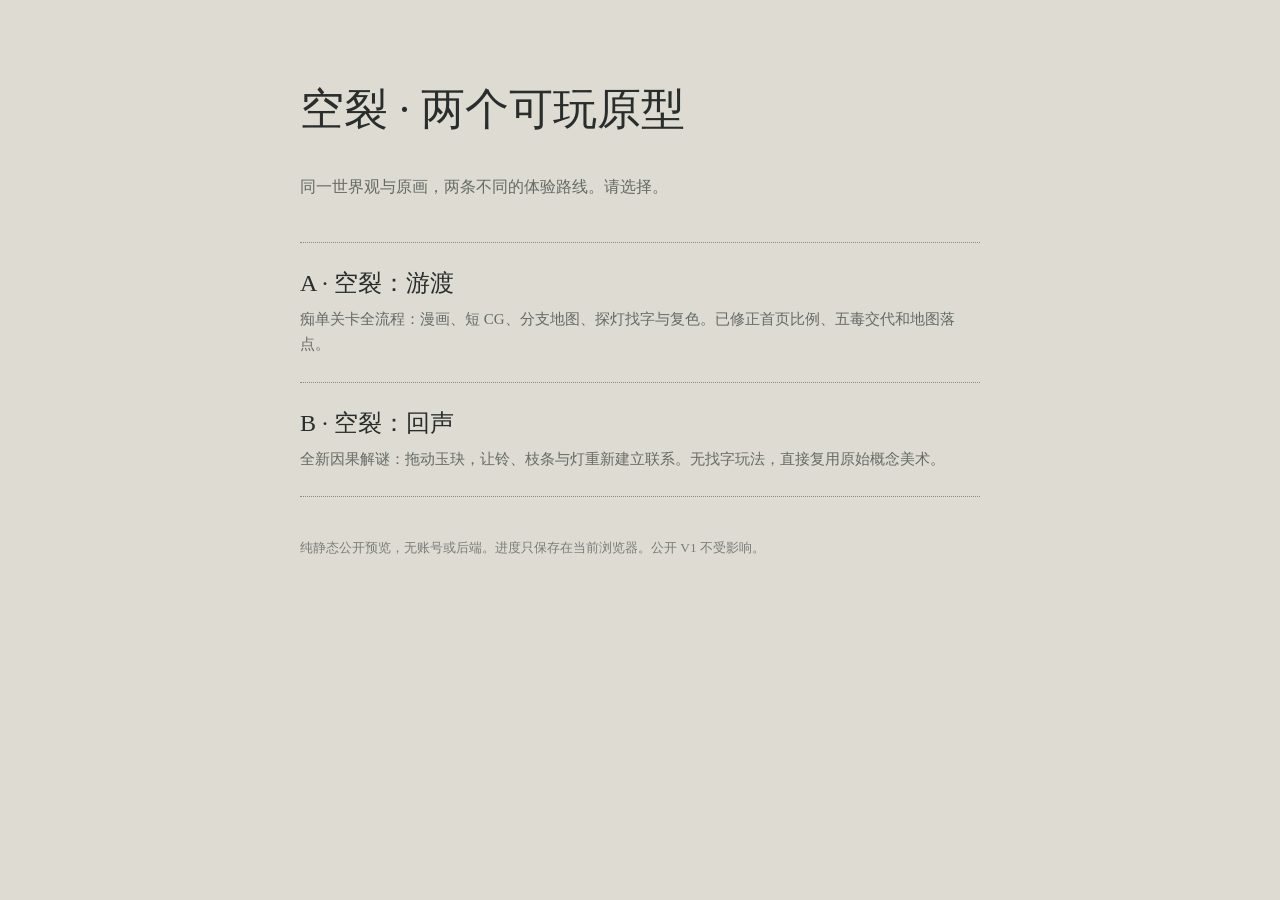
<file: site/index.html>
<!doctype html>
<html lang="zh-CN">
<head>
  <meta charset="UTF-8" />
  <meta name="viewport" content="width=device-width, initial-scale=1.0" />
  <meta name="theme-color" content="#dedbd3" />
  <title>空裂 · 原型选择</title>
  <style>
    html,body{margin:0;min-height:100%;background:#dedbd3;color:#292d2b;font-family:'Songti SC','STSong','Noto Serif CJK SC','SimSun',serif}body{display:grid;place-items:center}main{width:min(88vw,680px);padding:48px 0}h1{font-size:clamp(28px,6vw,44px);font-weight:500;line-height:1.5}p{font-size:16px;line-height:1.8;color:#646b64}section{margin-top:40px}a{display:block;padding:24px 0;border-top:1px dotted #858c84;color:inherit;text-decoration:none}a:last-child{border-bottom:1px dotted #858c84}strong{display:block;font-size:24px;font-weight:500}span{display:block;margin-top:8px;font-size:15px;line-height:1.7;color:#646b64}small{display:block;margin-top:40px;color:#777e76;line-height:1.7}
  </style>
</head>
<body>
  <main>
    <h1>空裂 · 两个可玩原型</h1>
    <p>同一世界观与原画，两条不同的体验路线。请选择。</p>
    <section>
      <a href="./a/">
        <strong>A · 空裂：游渡</strong>
        <span>痴单关卡全流程：漫画、短 CG、分支地图、探灯找字与复色。已修正首页比例、五毒交代和地图落点。</span>
      </a>
      <a href="./b/">
        <strong>B · 空裂：回声</strong>
        <span>全新因果解谜：拖动玉玦，让铃、枝条与灯重新建立联系。无找字玩法，直接复用原始概念美术。</span>
      </a>
    </section>
    <small>纯静态公开预览，无账号或后端。进度只保存在当前浏览器。公开 V1 不受影响。</small>
  </main>
</body>
</html>
</file>
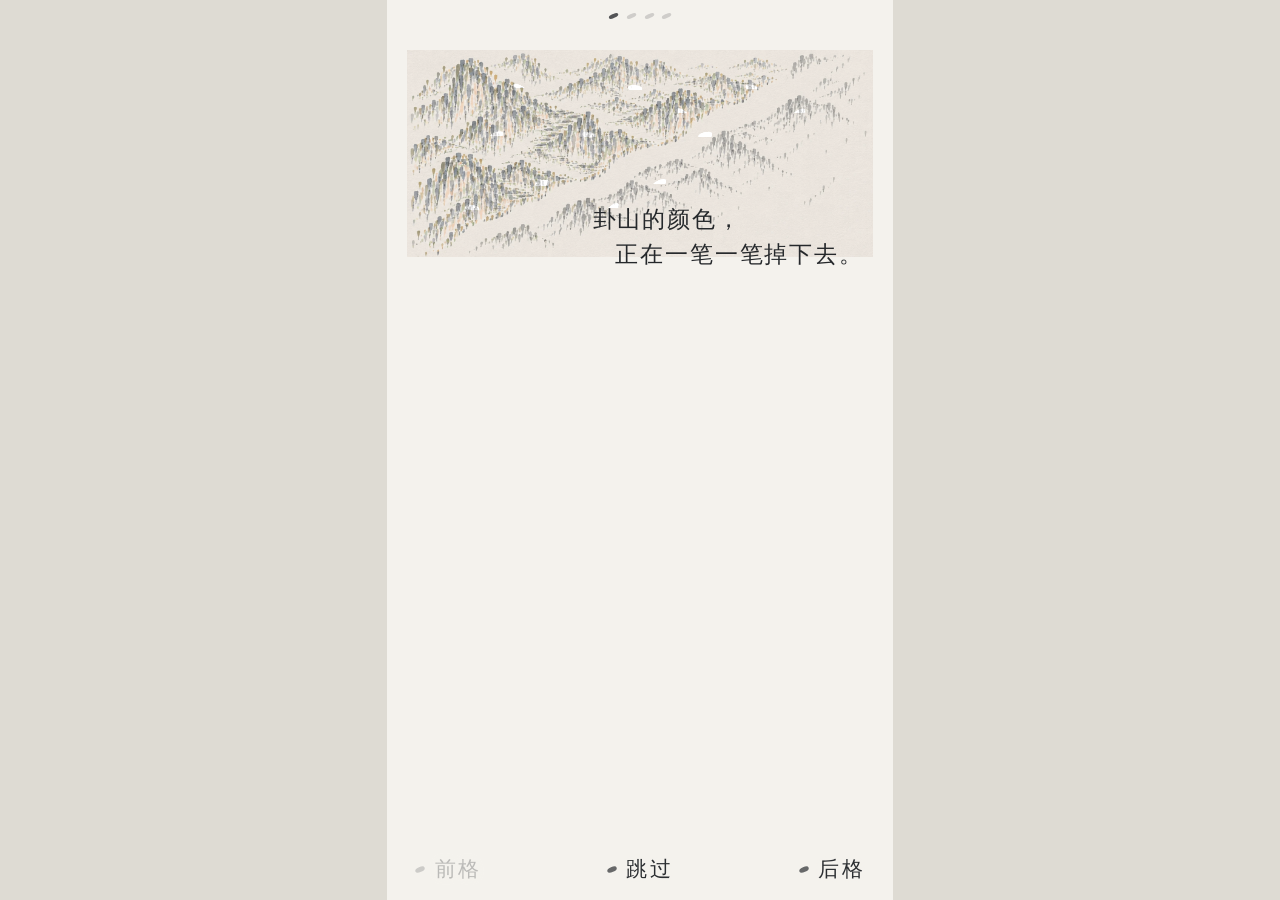
<file: site/a/index.html>
<!doctype html>
<html lang="zh-CN">
  <head>
    <meta charset="UTF-8" />
    <meta name="viewport" content="width=device-width, initial-scale=1.0, viewport-fit=cover" />
    <meta name="theme-color" content="#20231f" />
    <meta name="description" content="《空裂：游渡》独立统一美术原型：逐格漫画与痴关卡垂直切片。" />
    <link rel="icon" href="data:image/svg+xml,%3Csvg xmlns='http://www.w3.org/2000/svg' viewBox='0 0 64 64'%3E%3Crect width='64' height='64' rx='12' fill='%2320231f'/%3E%3Cpath d='M43 16A20 20 0 1 0 43 48' fill='none' stroke='%23d2af6a' stroke-width='8' stroke-linecap='round'/%3E%3C/svg%3E" />
    <title>空裂：游渡 · 独立美术原型</title>
    <script type="module" crossorigin src="./assets/art-reboot-DJE5xPO1.js"></script>
    <link rel="modulepreload" crossorigin href="./assets/client-C3Ze0Hgb.js">
    <link rel="stylesheet" crossorigin href="./assets/art-reboot-DaZ8XdTB.css">
  </head>
  <body>
    <div id="root"></div>
  </body>
</html>
</file>
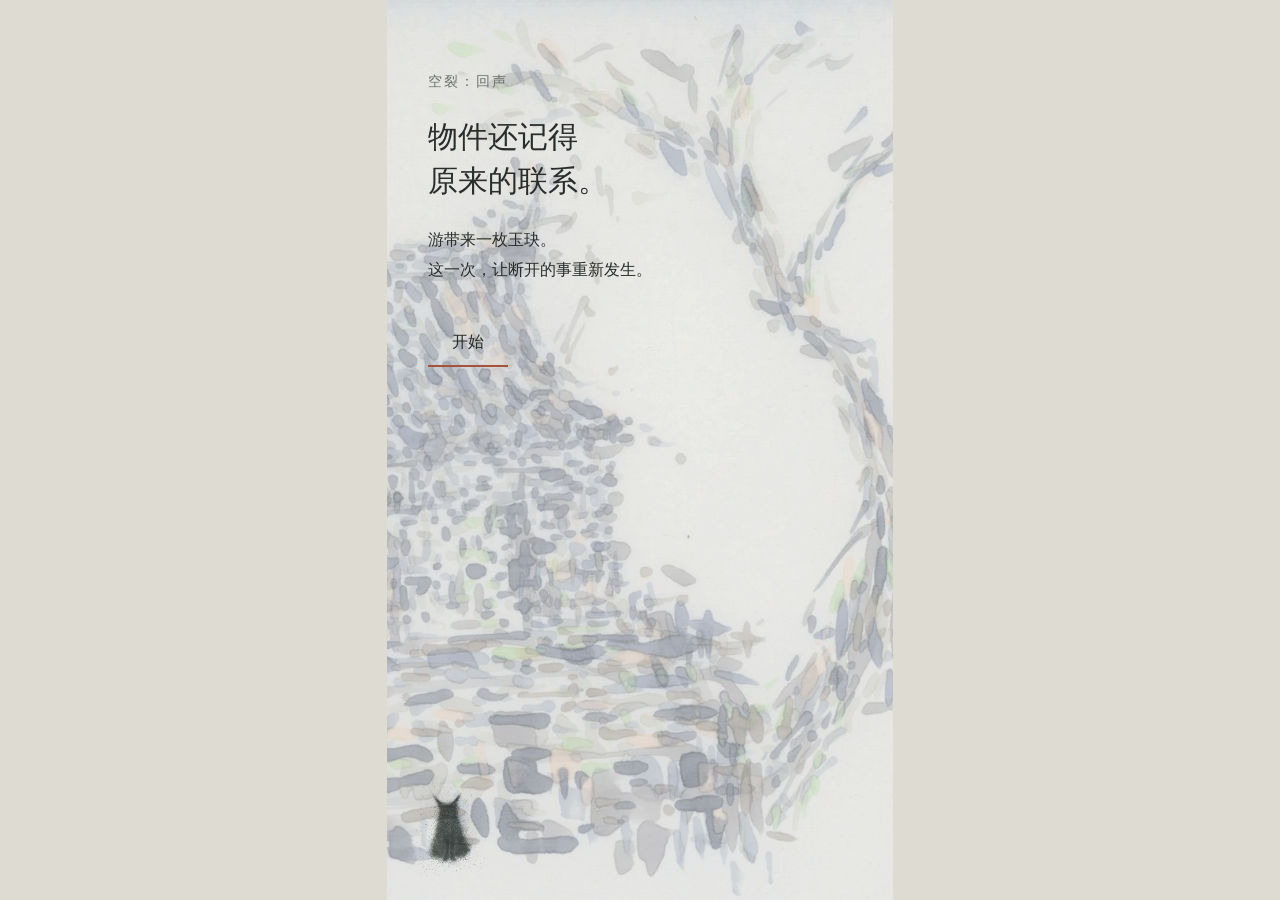
<file: site/b/index.html>
<!doctype html>
<html lang="zh-CN">
  <head>
    <meta charset="UTF-8" />
    <meta name="viewport" content="width=device-width, initial-scale=1.0" />
    <meta name="theme-color" content="#dedbd3" />
    <link rel="icon" href="data:image/svg+xml,%3Csvg xmlns='http://www.w3.org/2000/svg' viewBox='0 0 64 64'%3E%3Crect width='64' height='64' fill='%23f1f0eb'/%3E%3Cpath d='M42 12a22 22 0 1 0 10 36' fill='none' stroke='%237f9c82' stroke-width='7'/%3E%3C/svg%3E" />
    <title>空裂：回声 · 独立解谜原型</title>
    <script type="module" crossorigin src="./assets/echo-C82tcMj9.js"></script>
    <link rel="modulepreload" crossorigin href="./assets/client-C3Ze0Hgb.js">
    <link rel="stylesheet" crossorigin href="./assets/echo-D_C2LMf9.css">
  </head>
  <body>
    <div id="root"></div>
  </body>
</html>
</file>
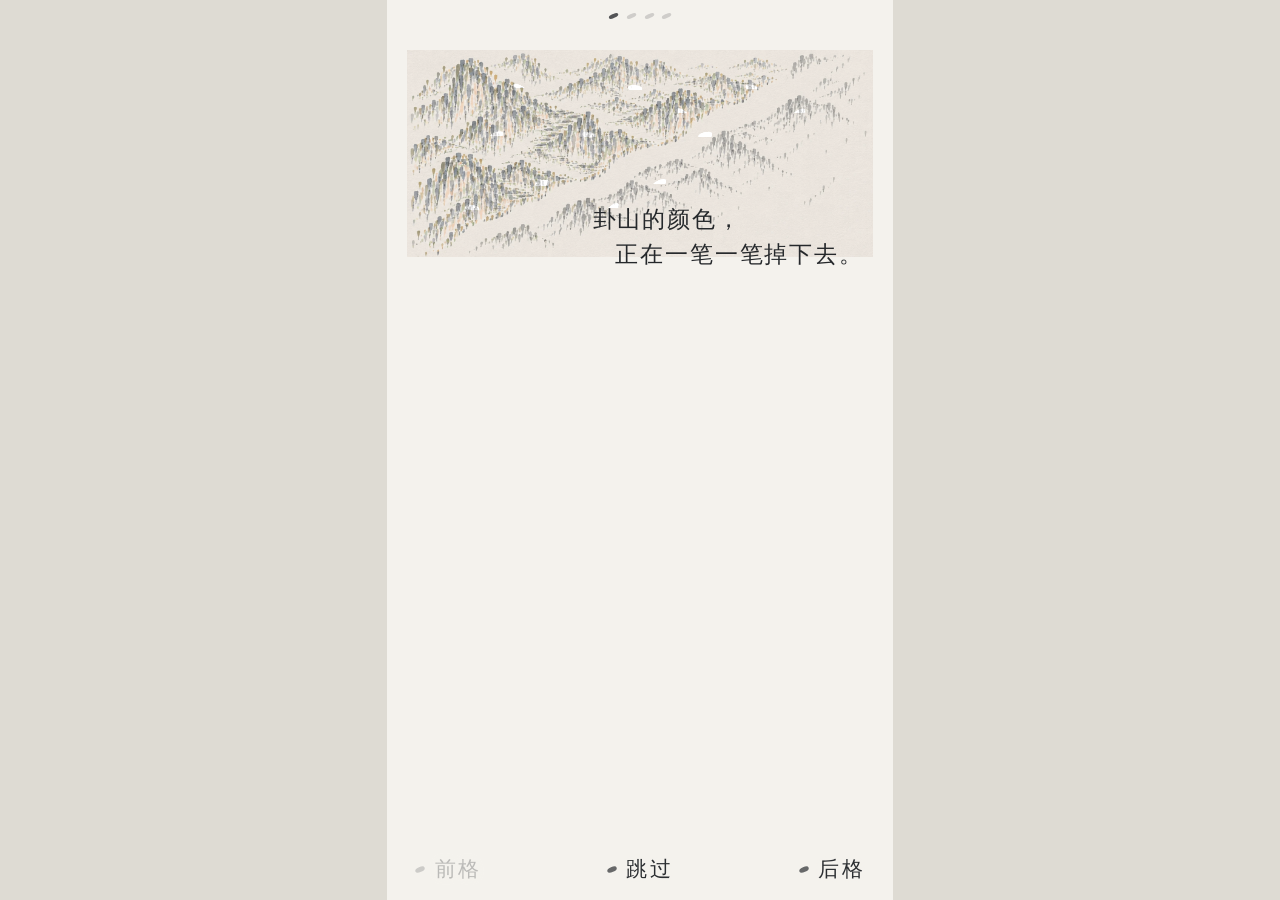
<file: site/art-reboot.html>
<!doctype html>
<html lang="zh-CN">
  <head>
    <meta charset="UTF-8" />
    <meta name="viewport" content="width=device-width, initial-scale=1.0, viewport-fit=cover" />
    <meta name="theme-color" content="#20231f" />
    <meta name="description" content="《空裂：游渡》独立统一美术原型：逐格漫画与痴关卡垂直切片。" />
    <link rel="icon" href="data:image/svg+xml,%3Csvg xmlns='http://www.w3.org/2000/svg' viewBox='0 0 64 64'%3E%3Crect width='64' height='64' rx='12' fill='%2320231f'/%3E%3Cpath d='M43 16A20 20 0 1 0 43 48' fill='none' stroke='%23d2af6a' stroke-width='8' stroke-linecap='round'/%3E%3C/svg%3E" />
    <title>空裂：游渡 · 独立美术原型</title>
    <script type="module" crossorigin src="./assets/art-reboot-BxZ8IGst.js"></script>
    <link rel="modulepreload" crossorigin href="./assets/client-C3Ze0Hgb.js">
    <link rel="stylesheet" crossorigin href="./assets/art-reboot-CLdJlEzg.css">
  </head>
  <body>
    <div id="root"></div>
  </body>
</html>
</file>
<file: site/a/assets/art-reboot-DaZ8XdTB.css>
.chi-play{position:fixed;inset:0;background:#eeece6;display:flex;flex-direction:column;align-items:center;justify-content:center;overflow:hidden;touch-action:none;font-family:Songti SC,"Noto Serif SC",serif;color:#2a2a2a}.chi-frame{position:relative;width:min(100vw,calc(100vh*16/9));max-height:100vh;overflow:hidden}.chi-play.is-portrait .chi-frame.chi-main{width:100vw;max-height:calc(100vh - 56px);aspect-ratio:4/5!important}.chi-play.is-portrait .chi-bg{-o-object-fit:fill;object-fit:fill}.chi-yu{display:none}.chi-scene{position:absolute;inset:0}.chi-scene-inner{position:absolute}.chi-stage{position:absolute;inset:0;container-type:inline-size;-moz-user-select:none;user-select:none;-webkit-user-select:none}.chi-bg{position:absolute;inset:0;width:100%;height:100%;-o-object-fit:cover;object-fit:cover;pointer-events:none}.chi-bg-next{animation:chi-fade .9s ease forwards;opacity:0}@keyframes chi-fade{to{opacity:1}}.chi-statue{position:absolute;transform:translate(-50%,-50%);min-width:44px;min-height:44px;background:transparent;border:0;cursor:pointer;padding:0}.chi-statue:focus-visible{outline:2px dotted #8a5a2a}.chi-light{position:absolute;inset:0;pointer-events:none;background:#f6e2be52;mix-blend-mode:multiply;-webkit-backdrop-filter:contrast(1.2) brightness(1.06);backdrop-filter:contrast(1.2) brightness(1.06)}.chi-trail{position:absolute;width:.5cqw;height:.22cqw;border-radius:50%;background:#2b2a28;transform:translate(-50%,-50%) rotate(-20deg);pointer-events:none}.chi-glyph{position:absolute;transform:translate(-50%,-50%) rotate(var(--r));min-width:44px;min-height:44px;background:transparent;border:0;padding:0;font-family:inherit;color:#6e707029;cursor:default;transition:color .35s,letter-spacing .35s}.chi-glyph.is-lit{color:#1c1a18e0;cursor:pointer;z-index:3}.chi-glyph.is-got{pointer-events:none}.chi-lamp{position:absolute;transform:translate(-50%,-50%);width:44px;height:44px;background:transparent;border:0;padding:0;cursor:grab;touch-action:none}.chi-lamp i{position:absolute;left:50%;top:50%;width:6px;height:3px;border-radius:50%;background:#d79a5a;opacity:.85}.chi-lamp i:nth-child(1){transform:translate(-8px,-2px) rotate(-30deg)}.chi-lamp i:nth-child(2){transform:translate(-2px,-7px) rotate(70deg);animation:chi-flame 1.2s ease-in-out 2}.chi-lamp i:nth-child(3){transform:translate(3px) rotate(20deg)}@keyframes chi-flame{50%{opacity:.3}}.chi-shard{position:absolute;pointer-events:none;animation:chi-fly 1s cubic-bezier(.4,.1,.6,1) forwards}.chi-shard i{position:absolute;width:.5cqw;height:.2cqw;border-radius:50%;background:#1e1d1b;transform:translate(calc(var(--i)*3px),calc(var(--i)*-2px)) rotate(calc(var(--i)*40deg))}@keyframes chi-fly{60%{transform:translate(calc(var(--tx)*.5),calc(var(--ty)*.5 - 6cqw))}to{transform:translate(var(--tx),var(--ty));opacity:0}}.chi-jade{position:absolute;width:28px;height:28px;transform:translate(-50%,-50%);pointer-events:none}.chi-jade i{position:absolute;left:50%;top:50%;width:3px;height:7px;border-radius:40%;background:#3c463c59;transform:translate(-50%,-50%) rotate(var(--a)) translateY(-13px)}.chi-jade i.is-lit{background:#7fb59a}.chi-jade.is-flash{animation:chi-jflash .5s ease 2}@keyframes chi-jflash{50%{filter:brightness(1.6) saturate(1.4)}}.chi-yin{position:absolute;pointer-events:none}.chi-yin-dots i{position:absolute;width:.45cqw;height:.18cqw;border-radius:50%;background:#2a2928;opacity:.35;transform:rotate(calc(var(--i)*40deg)) translate(calc(var(--i)*.3cqw));transition:transform .8s}.chi-yin.is-speaking .chi-yin-dots i{transform:rotate(calc(var(--i)*40deg)) translate(.4cqw);opacity:.7}.chi-yin-text{position:absolute;right:1cqw;top:-6cqw;margin:0;font-size:max(14px,1.6cqw);line-height:1.6;display:flex;flex-direction:row-reverse;gap:.4em;color:#262523}.chi-yin-text span{display:flex;flex-direction:column}.chi-yin-text b{font-weight:400;opacity:0;animation:chi-ink .5s ease forwards;animation-delay:var(--d)}@keyframes chi-ink{0%{opacity:0;filter:blur(2px)}to{opacity:1;filter:none}}.chi-fen{position:absolute;left:44%;top:30%;pointer-events:none;opacity:0;transition:opacity .4s,transform 1.4s}.chi-fen i{position:absolute;width:1.4cqw;height:.35cqw;border-radius:50%;background:#4a6aa8;opacity:.6;transform:rotate(var(--a))}.chi-fen.is-cross{opacity:1;transform:translate(10cqw)}.chi-fen.is-warm{opacity:.8;left:53%;top:18%}.chi-fen.is-warm i{background:#c7864a}.chi-nav{position:absolute;right:12px;bottom:10px;display:flex;gap:12px;align-items:center}.chi-cue{font-size:14px;color:#55524c;writing-mode:vertical-rl}.chi-exit{min-width:44px;min-height:44px;background:transparent;border:0;font:inherit;font-size:15px;color:#2a2826;cursor:pointer}@media(prefers-reduced-motion:reduce){.chi-play *{animation:none!important;transition:none!important}.chi-yin-text b{opacity:1}}.journey-shell{display:grid;place-items:center;min-height:100dvh;background:#dedbd3;color:#292c29;font-family:Songti SC,STSong,"Noto Serif CJK SC",SimSun,serif}.journey-stage{position:relative;overflow:hidden;container-type:size;width:min(100vw,56.25dvh);height:min(100dvh,calc(100vw * 16 / 9));background:#f4f2ed}.journey-stage button{font:inherit;color:inherit;cursor:pointer}.journey-stage button:focus-visible{outline:2px dotted #9b6747;outline-offset:3px}.journey-map-art{position:absolute;inset:0;width:100%;height:100%;-o-object-fit:cover;object-fit:cover;opacity:.68;filter:grayscale(.35) saturate(.65)}.journey-map.is-restored .journey-map-art{filter:grayscale(0) saturate(1.05);opacity:.82}.journey-map-wash{position:absolute;inset:0;background:#f4f2ed29;pointer-events:none}.journey-heading{position:absolute;left:6%;top:4%;max-width:72%;z-index:2}.journey-heading>span{font-size:14px;letter-spacing:.12em;color:#6e7068}.journey-heading h2{margin:.5em 0 0;font-size:clamp(18px,3.3cqw,28px);font-weight:500;line-height:1.5}.journey-routes{position:absolute;inset:0;width:100%;height:100%;pointer-events:none}.journey-routes path{fill:none;stroke:#6c716b;stroke-width:.45;stroke-dasharray:1.5 1.2;opacity:.55}.journey-routes path.is-restored{stroke:#718b62;stroke-dasharray:none;opacity:.9}.journey-node{position:absolute;z-index:3;transform:translate(-50%,-50%);display:flex;align-items:center;gap:5px;min-width:44px;min-height:44px;padding:0;border:0;background:transparent;white-space:nowrap;text-shadow:0 0 4px #f4f2ed,0 0 8px #f4f2ed}.journey-node i{display:block;width:20px;height:10px;border-radius:35%;background:#72766f;transform:rotate(-8deg)}.journey-node span{font-size:clamp(13px,2.2cqw,18px)}.journey-node:disabled{cursor:default;opacity:.3}.journey-node:disabled span{visibility:hidden}.journey-node.is-selected{opacity:.82}.journey-node.is-selected span,.journey-node.is-active span{visibility:visible}.journey-node.is-active{opacity:1}.journey-node.is-selected i{background:#718b62}.journey-node.is-active i{background:#a5533d;opacity:.9}.journey-node.is-active span{font-weight:600}.journey-start{position:absolute;z-index:2;transform:translate(-50%,-50%);font-size:18px;font-weight:600;color:#343934}.journey-trail{position:absolute;left:6%;right:6%;bottom:4%;font-size:14px;line-height:1.7;color:#62675f}.journey-arrival{display:flex;flex-direction:column;align-items:center;justify-content:center}.journey-arrival-frame{width:100%;aspect-ratio:16/9;background:#eeeae2}.journey-arrival-frame video{display:block;width:100%;height:100%;-o-object-fit:cover;object-fit:cover}.journey-arrival-caption{margin:5% 0 0;font-size:clamp(17px,3cqw,25px);letter-spacing:.1em}.journey-arrival-actions{position:absolute;left:0;right:0;bottom:6%;display:flex;justify-content:center;gap:28px}.journey-arrival-actions button{min-width:64px;min-height:44px;padding:0;border:0;border-bottom:1px dotted #85867d;background:transparent}.journey-ending-art{position:absolute;inset:0;width:100%;height:100%;-o-object-fit:cover;object-fit:cover;opacity:.62;filter:saturate(.85)}.journey-ending-copy{position:absolute;left:8%;top:7%;z-index:2}.journey-ending-copy>span{font-size:14px;letter-spacing:.2em;color:#74766d}.journey-ending-copy h2{margin:.7em 0;font-size:clamp(28px,6cqw,48px);font-weight:500}.journey-ending-copy p{font-size:clamp(17px,3cqw,24px);line-height:2}.journey-ending-copy button{min-width:88px;min-height:48px;margin-top:24px;padding:0;border:0;border-bottom:2px solid #a5533d;background:transparent}.journey-ending-copy small{display:block;margin-top:32px;color:#77796f;font-size:13px}.journey-contact{position:absolute;left:66%;top:46%;z-index:1}.journey-contact i{position:absolute;width:7px;height:12px;border-radius:50%;background:#a8bce0;opacity:.72;transform:rotate(calc(var(--i)*30deg)) translateY(-42px);animation:journey-contact 3s steps(6,end) infinite alternate}.journey-contact i:nth-child(2n){background:#b9a6d5}.journey-contact i:nth-child(3n){width:5px;height:8px}@keyframes journey-contact{to{transform:rotate(calc(var(--i)*30deg)) translateY(-12px);opacity:.95}}@media(prefers-reduced-motion:reduce){.journey-stage *{animation:none!important;transition:none!important}}html,body,#root{min-height:100%;margin:0}body{background:#171a17}button{font:inherit}button:focus-visible{outline:2px solid #d2af6a;outline-offset:3px}.fable-shell{display:grid;place-items:center;min-height:100dvh;background:#dedbd3}.fable-stage{position:relative;overflow:hidden;container-type:size;width:min(100vw,56.25dvh);height:min(100dvh,calc(100vw * 16 / 9));color:#25282b;background:#f4f2ed;font-family:Songti SC,STSong,"Noto Serif CJK SC","Source Han Serif SC",SimSun,serif;-webkit-tap-highlight-color:transparent;-webkit-user-select:none;-moz-user-select:none;user-select:none;--p2-cat-x: 52%;--p2-cat-y: 52%;--p2-letter-clip: inset(80% 62% 9% 18%);--p2-letter-origin: 38% 91%;--p3-jade-x: 50%;--p3-jade-y: 56%;--p4-summit-x: 80%;--p4-summit-y: 4%;--c4-left: 9%;--c4-top: 10%;--title-left: 9%;--title-top: 8%;--seal-left: 66%;--seal-top: 74%}.fable-page,.fable-scroll-wrap{position:absolute;inset:0}.fable-panel{position:absolute;margin:0;opacity:0;transition:opacity .5s steps(4,end)}.fable-panel.is-shown{opacity:.42}.fable-panel.is-current{opacity:1}.fable-art{position:absolute;inset:0;overflow:hidden}.fable-art img{position:absolute;inset:0;width:100%;height:100%;-o-object-fit:cover;object-fit:cover;display:block}.fable-fx{position:absolute;inset:0;pointer-events:none}.fable-fx i{position:absolute;display:block}.fable-p1{left:4%;top:5.5%;width:92%;height:23%}.fable-p2{left:4%;top:39%;width:34%;height:51%}.fable-p3{left:42%;top:57%;width:54%;height:33%}.fable-p3 .fable-art{clip-path:polygon(0 18%,100% 0,100% 84%,0 100%)}.fable-caption{position:absolute;margin:0;font-weight:500;font-size:max(15px,4.5cqw);line-height:1.5;letter-spacing:.08em;color:#25282b}.fable-caption span{display:block;white-space:nowrap}.fable-vertical{writing-mode:vertical-rl;line-height:1.6}.fable-c1{left:1%;top:calc(100% + 1.6cqw)}.fable-c1 span+span{padding-left:1em}.fable-c2{left:calc(100% + 3cqw);top:0}.fable-c3{right:1%;bottom:calc(100% + 1cqw)}.fable-c2 span+span,.fable-c3 span+span,.fable-c4 span+span{padding-top:1em}.fable-c3 span+span+span{padding-top:2em}.fable-c4{left:var(--c4-left);top:var(--c4-top);opacity:0;font-size:max(16px,5cqw);text-shadow:0 0 .5em #f4f2ed,0 0 .25em #f4f2ed}.fable-c4.is-shown{opacity:1;transition:opacity .9s steps(5,end)}.p1-grain{width:3cqw;height:1.3cqw;border-radius:50%;transform:rotate(var(--r));opacity:0;backdrop-filter:grayscale(1) brightness(1.07) contrast(.82);-webkit-backdrop-filter:grayscale(1) brightness(1.07) contrast(.82)}.is-current .p1-grain{animation:fable-grain-fade 1.2s steps(3,end) calc(.9s + var(--i) * .42s) forwards}@keyframes fable-grain-fade{to{opacity:1}}.fable-fx img.p2-fur{opacity:0;-webkit-mask-image:radial-gradient(ellipse 40% 30% at var(--p2-cat-x) var(--p2-cat-y),#000 50%,transparent 100%);mask-image:radial-gradient(ellipse 40% 30% at var(--p2-cat-x) var(--p2-cat-y),#000 50%,transparent 100%);transform-origin:var(--p2-cat-x) var(--p2-cat-y);mix-blend-mode:multiply}.is-current img.p2-fur{animation:fable-fur-breathe 3.2s steps(4,end) .6s 4 alternate}@keyframes fable-fur-breathe{0%{opacity:0;transform:scale(1)}to{opacity:.8;transform:scale(1.012)}}.fable-fx img.p2-letter{clip-path:var(--p2-letter-clip);transform-origin:var(--p2-letter-origin);mix-blend-mode:multiply;opacity:0}.is-current img.p2-letter{animation:fable-letter-tremble 2.6s steps(6,end) 1.2s 3}@keyframes fable-letter-tremble{0%,to{opacity:0;transform:rotate(0)}20%{opacity:.9;transform:rotate(-1.6deg)}40%{opacity:.9;transform:rotate(.9deg)}60%{opacity:.9;transform:rotate(-.8deg)}80%{opacity:.5;transform:rotate(.3deg)}}.p3-sway{position:absolute;inset:-3%;transform-origin:50% 0}.is-current .p3-sway{animation:fable-strap-sway 4.4s steps(8,end) .7s 3}.is-current .p3-sway>img{animation:fable-jade-beats 4.4s linear .7s 3}@keyframes fable-jade-beats{0%,9%,18%,27%,to{filter:none}4.5%{filter:saturate(1.7) brightness(1.07)}22.5%{filter:saturate(1.55) brightness(1.05)}}@keyframes fable-strap-sway{0%,60%,to{transform:rotate(0)}12%{transform:rotate(.7deg)}30%{transform:rotate(-.5deg)}45%{transform:rotate(.25deg)}}.p3-cluster{position:absolute;left:var(--p3-jade-x);top:var(--p3-jade-y)}.p3-dot{width:1.5cqw;height:.7cqw;border-radius:50%;background:var(--c);opacity:0;transform:translate(var(--dx),var(--dy)) rotate(-24deg)}.is-current .p3-dot{animation:fable-dots-gather 4.4s steps(9,end) .7s 3}@keyframes fable-dots-gather{0%,to{opacity:0;transform:translate(var(--dx),var(--dy)) rotate(-24deg)}15%{opacity:.75}45%{opacity:.9;transform:translate(calc(var(--dx) * .25),calc(var(--dy) * .25)) rotate(-24deg)}80%{opacity:.5;transform:translate(calc(var(--dx) * 1.15),calc(var(--dy) * 1.15)) rotate(-24deg)}}.fable-scroll{position:absolute;inset:0;transform-origin:50% 100%;animation:fable-scroll-rise 6.4s cubic-bezier(.45,0,.25,1) forwards}.fable-scroll.is-settled{animation:none;transform:none}.fable-scroll>img{position:absolute;inset:0;width:100%;height:100%;-o-object-fit:cover;object-fit:cover;display:block}@keyframes fable-scroll-rise{0%,10%{transform:translateY(0) scale(1.5)}68%{transform:translateY(50%) scale(1.5)}to{transform:translateY(0) scale(1)}}.p4-mark{width:1.3cqw;height:.6cqw;border-radius:50%;background:#8d8b93;opacity:0;transform:rotate(-20deg);animation:fable-mark-drift 5.2s steps(6,end) calc(var(--i) * .7s) 4 alternate}@keyframes fable-mark-drift{0%{opacity:0;transform:translate(0) rotate(-20deg)}to{opacity:.55;transform:translate(1.4cqw,-1cqw) rotate(-20deg)}}.p4-summit{position:absolute;left:var(--p4-summit-x);top:var(--p4-summit-y)}.p4-summit i{width:1.2cqw;height:.6cqw;border-radius:50%;background:#a9b4e2;transform:translate(var(--dx),var(--dy)) rotate(-18deg);opacity:0;animation:fable-summit-pulse 3.6s steps(5,end) calc(var(--i) * .25s) 6 alternate}@keyframes fable-summit-pulse{0%{opacity:0}to{opacity:.85}}.fable-title h1{position:absolute;left:var(--title-left);top:var(--title-top);margin:0;writing-mode:vertical-rl;font-weight:600;font-size:11.5cqw;line-height:1.15;letter-spacing:.14em;color:#1f2225;animation:fable-ink-in 1.1s steps(6,end) both}.fable-seal{position:absolute;left:var(--seal-left);top:var(--seal-top);display:grid;place-items:center;width:max(52px,16cqw);height:max(52px,16cqw);padding:0;border:0;cursor:pointer;color:#f4f2ed;background:#a5372c;clip-path:polygon(3% 5%,31% 2%,62% 4%,97% 1%,99% 34%,96% 66%,98% 97%,64% 99%,33% 96%,2% 98%,4% 63%,1% 30%);animation:fable-seal-press .9s steps(4,end) .5s both}.fable-seal span{writing-mode:vertical-rl;font-weight:700;font-size:max(19px,5.8cqw);line-height:1;letter-spacing:.06em}.fable-seal:hover{background:#b33d30}.fable-seal:active{transform:scale(.96)}@keyframes fable-ink-in{0%{opacity:0}to{opacity:1}}@keyframes fable-seal-press{0%{opacity:0;transform:scale(1.18) rotate(-3deg)}to{opacity:1;transform:none}}.fable-ink-btn{display:inline-flex;align-items:center;justify-content:center;gap:.45em;min-width:56px;min-height:44px;padding:0 2.5cqw;border:0;background:none;cursor:pointer;color:#2b2e31;font-family:inherit;font-size:max(15px,4.1cqw);letter-spacing:.12em;text-shadow:0 0 .45em #f4f2ed,0 0 .2em #f4f2ed}.fable-ink-btn:before{content:"";width:.5em;height:.24em;border-radius:50%;background:currentColor;transform:rotate(-24deg);opacity:.7}.fable-ink-btn:disabled{opacity:.28;cursor:default}.fable-ink-btn:hover:not(:disabled){color:#000}.fable-nav{position:absolute;left:3%;right:3%;bottom:1%;display:flex;align-items:center;justify-content:space-between}.fable-replay{position:absolute;left:4%;bottom:1%;animation:fable-ink-in 1.1s steps(6,end) .6s both}.fable-marks{position:absolute;top:1.6%;left:50%;display:flex;gap:1.6cqw;transform:translate(-50%)}.fable-marks i{width:1.9cqw;height:.85cqw;border-radius:50%;background:#25282b;opacity:.18;transform:rotate(-24deg)}.fable-marks i.is-on{opacity:.78}.reboot-shell{display:grid;place-items:center;min-height:100dvh;color:#e9e2d3;background:#171a17;font-family:Hiragino Sans GB,Microsoft YaHei,sans-serif}.reboot-kicker{color:#d2af6a;font-size:11px;letter-spacing:.16em}.reboot-primary,.reboot-secondary{display:inline-flex;align-items:center;justify-content:center;gap:8px;min-height:44px;padding:10px 18px;cursor:pointer;transition:transform .16s ease,filter .16s ease}.reboot-primary{color:#20231f;background:#d2af6a;border:1px solid #dbc086;border-radius:3px}.reboot-secondary{color:#e9e2d3;background:#20231f8c;border:1px solid rgba(210,175,106,.48);border-radius:3px}.reboot-primary:hover,.reboot-secondary:hover{transform:translateY(-1px);filter:brightness(1.08)}.reboot-text-link{display:inline-flex;align-items:center;gap:6px;padding:8px;color:#d8cdb9;background:transparent;border:0;cursor:pointer}@keyframes reboot-scene-drift{0%{transform:scale(1.02) translate(-.5%)}to{transform:scale(1.07) translate(.5%)}}@keyframes reboot-breathe{50%{transform:translateY(-.8%)}}.reboot-chi{position:relative;width:min(100vw,56.25dvh);height:min(100dvh,calc(100vw * 16 / 9));overflow:hidden;isolation:isolate;background:#667068}.reboot-chi-scene,.reboot-chi-atmosphere{position:absolute;inset:0;pointer-events:none}.reboot-chi-scene{inset:-4%;width:108%;height:108%;-o-object-fit:cover;object-fit:cover;filter:grayscale(.82) brightness(.72);transition:filter 1.2s ease;animation:reboot-scene-drift 20s steps(4,end) infinite alternate}.reboot-phase-inner .reboot-chi-scene,.reboot-phase-complete .reboot-chi-scene{filter:grayscale(.18) saturate(.88) brightness(.7)}.reboot-phase-complete .reboot-chi-scene{filter:grayscale(0) saturate(1.05) brightness(.8)}.reboot-chi-atmosphere{z-index:1;background:linear-gradient(160deg,#e9e2d30a,#20231f24 48%,#20231f9e)}.reboot-chi-header{position:absolute;z-index:30;top:0;left:0;right:0;display:flex;justify-content:space-between;align-items:flex-start;gap:8px;padding:max(13px,env(safe-area-inset-top)) 12px 24px;background:linear-gradient(180deg,rgba(32,35,31,.76),transparent)}.reboot-chi-header h1{margin:3px 0 0;font:500 34px/1 Songti SC,serif}.reboot-chi-header small{display:block;margin-top:6px;color:#d6cbb8;font-size:10px}.reboot-ui-actions{display:flex;align-items:center;gap:2px}.reboot-ui-icon{display:grid;place-items:center;width:43px;height:43px;padding:0;background:transparent;border:0;cursor:pointer;transition:transform .16s ease,filter .16s ease}.reboot-ui-icon:hover{transform:translateY(-2px);filter:drop-shadow(0 0 7px rgba(210,175,106,.5))}.reboot-ui-icon img{display:block;width:100%;height:100%;-o-object-fit:contain;object-fit:contain}.reboot-ui-wide{width:68px}.reboot-you{position:absolute;z-index:4;left:-4%;bottom:-3%;width:63%;pointer-events:none;animation:reboot-breathe 5s steps(3,end) infinite}.reboot-you img{display:block;width:100%}.reboot-statue{position:absolute;z-index:6;right:3%;top:19%;width:42%;height:36%;padding:0;background:transparent;border:0;cursor:pointer}.reboot-statue:before{content:"";position:absolute;inset:12% 8% 18%;border:1px solid rgba(210,175,106,.58);border-radius:48% 52% 44% 56%;animation:reboot-statue-ring 2.8s steps(4,end) infinite}.reboot-statue span{position:absolute;right:12%;bottom:2%;padding:6px 9px;color:#e9e2d3;background:#20231fc2;border-left:2px solid #d2af6a;font-size:11px;letter-spacing:.1em}@keyframes reboot-statue-ring{0%{opacity:.72;transform:scale(.88)}to{opacity:0;transform:scale(1.16)}}.reboot-transition{position:absolute;z-index:15;left:50%;top:31%;display:grid;justify-items:center;transform:translate(-50%)}.reboot-transition i{width:92px;height:92px;border:1px solid #d2af6a;border-radius:48% 52% 46% 54%;box-shadow:0 0 22px #d2af6a47;animation:reboot-transition-statue 1.25s steps(3,end) both}.reboot-transition span{margin-top:12px;font:500 18px Songti SC,serif;letter-spacing:.18em}@keyframes reboot-transition-statue{0%{opacity:0;transform:scale(.7);filter:blur(8px)}to{opacity:1;transform:scale(1);filter:blur(0)}}.reboot-chi .puzzle-canvas{position:absolute;inset:0;z-index:6;width:100%;height:100%;touch-action:none;cursor:crosshair}.reboot-lamps{position:absolute;inset:0;z-index:7;pointer-events:none}.reboot-lamp{position:absolute;padding:0;background:transparent;border:0;cursor:pointer;pointer-events:auto;filter:drop-shadow(0 0 9px rgba(210,175,106,.3));animation:reboot-lamp-sway 4.2s steps(3,end) infinite;animation-delay:var(--delay)}.reboot-lamp img{display:block;width:100%}.reboot-lamp.is-out{opacity:.13;filter:grayscale(1);pointer-events:none}@keyframes reboot-lamp-sway{50%{margin-top:-7px;transform:rotate(1.5deg)}}.reboot-objective{position:absolute;z-index:12;left:4%;top:12%;max-width:70%;padding:7px 10px;background:#20231f94;border-left:2px solid #d2af6a}.reboot-objective>span{color:#d2af6a;font-size:10px;letter-spacing:.16em}.reboot-objective p{margin:3px 0 0;color:#e9e2d3;font-size:12px;line-height:1.5}.reboot-objective small{display:block;margin-top:4px;color:#c9bdab;font-size:10px}.reboot-progress{position:absolute;z-index:12;left:4%;top:21%;display:flex;align-items:center;gap:7px;color:#e9e2d3;font-size:11px}.reboot-progress i{width:8px;height:8px;border:1px solid #d2af6a;border-radius:50%}.reboot-progress i.is-found{background:#d2af6a;box-shadow:0 0 8px #d2af6abf}.reboot-progress strong{color:#d2af6a;font-weight:400}.reboot-fen{position:absolute;inset:0;z-index:9;overflow:hidden;pointer-events:none}.reboot-fen img{position:absolute;top:19%;right:-15%;width:76%;opacity:0;filter:drop-shadow(0 0 22px rgba(111,135,146,.45));animation:reboot-fen-pass 4.5s steps(4,end) both}.reboot-fen p{position:absolute;right:6%;top:59%;max-width:72%;margin:0;padding-left:11px;border-left:1px solid #7f9d94;font:500 20px/1.55 Songti SC,serif;text-shadow:0 2px 12px #20231f;animation:reboot-fen-text 4.5s ease both}.reboot-fen-2 img{right:auto;left:-18%;transform:scaleX(-1);animation-name:reboot-fen-pass-left}.reboot-fen-2 p{right:auto;left:6%;top:30%}@keyframes reboot-fen-pass{0%{opacity:0;transform:translate(25%)}25%{opacity:.56}65%{opacity:.36;transform:translate(-20%)}to{opacity:0;transform:translate(-55%)}}@keyframes reboot-fen-pass-left{0%{opacity:0;transform:translate(-25%) scaleX(-1)}25%{opacity:.5}65%{opacity:.34;transform:translate(20%) scaleX(-1)}to{opacity:0;transform:translate(55%) scaleX(-1)}}@keyframes reboot-fen-text{0%,to{opacity:0}20%,70%{opacity:1}}.reboot-guide{position:absolute;z-index:20;left:4%;bottom:max(14px,env(safe-area-inset-bottom));display:flex;align-items:center;gap:10px;width:84%;min-height:76px;padding:9px 16px 9px 9px;background:linear-gradient(100deg,#20231fed,#20231fb3);border-left:2px solid #7f9d94;clip-path:polygon(0 5%,98% 0,100% 92%,97% 100%,2% 96%)}.reboot-guide img{flex:0 0 auto;width:60px;height:60px;-o-object-fit:contain;object-fit:contain}.reboot-guide span{color:#7f9d94;font-size:11px;letter-spacing:.16em}.reboot-guide p{margin:4px 0 0;color:#e9e2d3;font-size:13px;line-height:1.55}.reboot-complete{position:absolute;z-index:14;right:5%;bottom:18%;width:72%;padding:20px;box-sizing:border-box;background:linear-gradient(110deg,#20231fd9,#20231f80);border-left:2px solid #d2af6a}.reboot-complete h2{margin:10px 0 16px;font:500 23px/1.55 Songti SC,serif}@media(max-width:760px){.reboot-chi-header{padding-left:9px;padding-right:7px}.reboot-chi-header h1{font-size:29px}.reboot-ui-icon{width:37px;height:37px}.reboot-ui-wide{width:58px}.reboot-you{width:68%}.reboot-guide{width:90%}.reboot-guide img{width:51px;height:51px}.reboot-guide p{font-size:12px}.reboot-complete h2{font-size:20px}}@media(prefers-reduced-motion:reduce){*,*:before,*:after{animation-duration:.01ms!important;animation-delay:0s!important;animation-iteration-count:1!important;transition-duration:.01ms!important}}.fable-stage{--p2-cat-x: 62%;--p2-cat-y: 66%;--p2-letter-clip: inset(79% 63% 8% 4%);--p2-letter-origin: 36% 92%;--p3-jade-x: 33%;--p3-jade-y: 76%;--p4-summit-x: 82%;--p4-summit-y: 3.5%;--c4-left: 73%;--c4-top: 62%;--title-left: 34%;--title-top: 3.5%;--seal-left: 71%;--seal-top: 74%}.fable-base{mix-blend-mode:multiply}.fable-art,.p3-sway,.fable-scroll{background:#f4f2ed}.fable-p1 .fable-base{-o-object-position:50% 0;object-position:50% 0}.fable-c1{left:auto;right:2%;top:auto;bottom:-3cqw}.fable-p2{left:4%;top:44%;width:46%;height:auto;aspect-ratio:9 / 16}.fable-c2{left:52%;top:-17cqw}.fable-p3{left:52%;top:54%;width:44%;height:30%}.fable-c3{right:1cqw;bottom:auto;top:-22cqw}.fable-c3 span+span+span{padding-top:0}.p1-grain{backdrop-filter:grayscale(1) brightness(1.2);-webkit-backdrop-filter:grayscale(1) brightness(1.2)}.fable-scroll{transform-origin:20% 100%}@keyframes fable-scroll-rise{0%,10%{transform:translate(0) scale(1.5)}40%{transform:translate(-28%,24%) scale(1.5)}68%{transform:translate(-40%,50%) scale(1.5)}to{transform:translate(0) scale(1)}}.fable-title h1 span{display:block;white-space:nowrap}.fable-title h1 span+span{padding-top:1em}.fable-replay{left:auto;right:3%}
</file>
<file: site/b/assets/echo-D_C2LMf9.css>
html,body,#root{min-height:100%;margin:0}body{background:#dedbd3}button{font:inherit}.echo-shell{display:grid;place-items:center;min-height:100dvh;background:#dedbd3;color:#292d2b;font-family:Songti SC,STSong,"Noto Serif CJK SC",SimSun,serif}.echo-stage{position:relative;overflow:hidden;container-type:size;width:min(100vw,56.25dvh);height:min(100dvh,calc(100vw * 16 / 9));background:#f1f0eb}.echo-backdrop{position:absolute;inset:0;width:100%;height:100%;-o-object-fit:cover;object-fit:cover;pointer-events:none}.echo-intro .echo-backdrop{opacity:.78}.scene-seed .echo-backdrop{opacity:.43}.scene-light .echo-backdrop{opacity:.3}.echo-ending .echo-backdrop{opacity:.28}.echo-paper{position:absolute;inset:0;background:#f1f0eb1f;pointer-events:none}.echo-heading{position:absolute;left:6%;right:6%;top:4%;z-index:2}.echo-heading>span,.echo-intro-copy>span,.echo-ending-copy>span{font-size:14px;letter-spacing:.16em;color:#6b716a}.echo-heading h2{max-width:88%;margin:.55em 0 0;font-size:clamp(17px,3cqw,24px);font-weight:500;line-height:1.55}.echo-cat{position:absolute;right:3%;bottom:2%;z-index:2;width:9%;opacity:.82}.echo-cat img{display:block;width:100%;mix-blend-mode:multiply}.echo-object{position:absolute;z-index:4;transform:translate(-50%,-50%);display:grid;place-items:center;min-width:44px;min-height:44px;padding:0;border:0;background:transparent;color:#363d37;cursor:pointer}.echo-object:focus-visible{outline:2px dotted #9b6747;outline-offset:2px}.echo-object-shape{display:block;position:relative;width:30px;height:30px;opacity:.62}.echo-object.is-expected .echo-object-shape{opacity:.9;animation:echo-ink-pulse 1.8s steps(3,end) infinite}.echo-object.is-done .echo-object-shape{opacity:.34}.echo-object-label{position:absolute;left:50%;top:100%;transform:translate(-50%);display:none;white-space:nowrap;font-size:14px;text-shadow:0 0 4px #f1f0eb,0 0 8px #f1f0eb}.echo-object:hover .echo-object-label,.echo-object:focus-visible .echo-object-label,.echo-object.is-expected .echo-object-label{display:block}.echo-object.is-rope .echo-object-shape{width:8px;height:28px;border-left:2px dotted #606a63;transform:rotate(20deg)}.echo-object.is-rope .echo-object-shape:after{content:"";position:absolute;left:-5px;top:-2px;width:12px;height:6px;border-top:2px solid #606a63}.echo-object.is-bell .echo-object-shape{width:22px;height:25px;border:2px dotted #667066;border-radius:48% 48% 38% 38%}.echo-object.is-bell .echo-object-shape:after{content:"";position:absolute;left:8px;bottom:-5px;width:5px;height:5px;border-radius:50%;background:#667066}.echo-object.is-seed .echo-object-shape{width:14px;height:22px;border-radius:52%;background:#7b8062;transform:rotate(28deg)}.echo-object.is-bowl .echo-object-shape{width:29px;height:15px;border-bottom:2px solid #777e77;border-radius:0 0 50% 50%}.echo-object.is-ink .echo-object-shape{width:30px;height:11px;border-radius:50%;background:#3b4144;opacity:.75}.echo-object.is-lamp .echo-object-shape{width:23px;height:30px;border:2px dotted #6f756e;border-radius:45% 45% 30% 30%}.echo-object.is-lamp .echo-object-shape:after{content:"";position:absolute;left:8px;bottom:3px;width:6px;height:9px;border-radius:50%;background:#c68b57}.echo-jade{position:absolute;z-index:6;display:grid;place-items:center;width:58px;height:58px;transform:translate(-50%,-50%);border:4px solid #7f9c82;border-right-color:transparent;border-radius:50%;background:#f1f0ebb8;color:#57705b;cursor:grab;touch-action:none}.echo-jade span{font-size:12px}.echo-jade.is-dragging{opacity:.86;cursor:grabbing}.echo-guide{position:absolute;z-index:3;left:8%;right:8%;bottom:10%;min-height:52px;font-size:clamp(15px,2.5cqw,19px);line-height:1.65;text-align:center;text-shadow:0 0 5px #f1f0eb,0 0 10px #f1f0eb}.echo-hint,.echo-reset,.echo-next{position:absolute;z-index:5;bottom:2%;min-width:44px;min-height:44px;padding:0;border:0;background:transparent;color:#3e453e;cursor:pointer}.echo-hint{left:6%}.echo-reset{right:6%}.echo-next{left:50%;transform:translate(-50%);border-bottom:2px solid #a5533d}.echo-hint-text{position:absolute;z-index:4;left:10%;right:10%;bottom:17%;margin:0;font-size:15px;line-height:1.7;text-align:center;text-shadow:0 0 5px #f1f0eb,0 0 10px #f1f0eb}.echo-effect{position:absolute;inset:0;pointer-events:none;z-index:3}.echo-rope,.echo-branches,.echo-beam{position:absolute;inset:0;width:100%;height:100%}.echo-rope path{fill:none;stroke:#667260;stroke-width:.65;stroke-dasharray:1.5 1.1;opacity:0}.scene-bell.step-1 .echo-rope path,.scene-bell.step-2 .echo-rope path{opacity:.9}.echo-bell-rings{position:absolute;left:56%;top:54%;opacity:0}.scene-bell.step-2 .echo-bell-rings{opacity:1}.echo-bell-rings i{position:absolute;left:0;top:0;width:18px;height:18px;border:1px dotted #829187;border-radius:50%;animation:echo-ring 1.5s steps(3,end) infinite}.echo-bell-rings i:nth-child(2){animation-delay:.3s}.echo-bell-rings i:nth-child(3){animation-delay:.6s}.echo-branches path{fill:none;stroke:#789169;stroke-width:1.05;stroke-linecap:round;stroke-dasharray:100;stroke-dashoffset:100}.scene-seed.step-1 .echo-branches path{opacity:.22;stroke-dashoffset:70}.scene-seed.step-2 .echo-branches path{animation:echo-grow 1.6s steps(8,end) forwards}.echo-paw{position:absolute;left:64%;top:42%;font-size:26px;line-height:.7;color:#343a3c;opacity:0;transform:rotate(-18deg)}.scene-light.step-1 .echo-paw{opacity:.75}.echo-beam path{fill:none;stroke:#c4ad64;stroke-width:3;stroke-dasharray:2 1.5;opacity:0}.scene-light.step-2 .echo-beam path{opacity:.68;animation:echo-beam-in 1.2s steps(5,end) forwards}.echo-intro-copy{position:absolute;left:8%;top:8%;z-index:2}.echo-intro-copy h1{margin:.8em 0 .7em;font-size:clamp(30px,6cqw,48px);font-weight:500;line-height:1.45}.echo-intro-copy p{font-size:clamp(16px,2.8cqw,22px);line-height:1.9}.echo-intro-copy button,.echo-ending-copy button{min-width:80px;min-height:48px;margin-top:18px;padding:0;border:0;border-bottom:2px solid #a5533d;background:transparent;color:inherit;cursor:pointer}.echo-intro-you{position:absolute;left:5%;bottom:2%;z-index:2;width:15%;mix-blend-mode:multiply;opacity:.82}.echo-ending-copy{position:absolute;left:7%;top:7%;z-index:2;max-width:80%}.echo-ending-copy h2{margin:.8em 0;font-size:clamp(26px,5cqw,42px);font-weight:500;line-height:1.55}.echo-ending-copy p{font-size:clamp(16px,3cqw,22px)}.echo-ending-yin{position:absolute;right:0;bottom:0;width:48%;opacity:.55;mix-blend-mode:multiply}@keyframes echo-ink-pulse{50%{opacity:.42}}@keyframes echo-ring{0%{transform:translate(-50%,-50%) scale(.5);opacity:.8}to{transform:translate(-50%,-50%) scale(2.4);opacity:0}}@keyframes echo-grow{to{stroke-dashoffset:0}}@keyframes echo-beam-in{0%{opacity:0}to{opacity:.68}}@media(prefers-reduced-motion:reduce){.echo-stage *{animation:none!important;transition:none!important}.scene-seed.step-2 .echo-branches path{stroke-dashoffset:0}}
</file>
<file: site/assets/art-reboot-CLdJlEzg.css>
.chi-play{position:fixed;inset:0;background:#eeece6;display:flex;flex-direction:column;align-items:center;justify-content:center;overflow:hidden;touch-action:none;font-family:Songti SC,"Noto Serif SC",serif;color:#2a2a2a}.chi-frame{position:relative;width:min(100vw,calc(100vh*16/9));max-height:100vh;overflow:hidden}.chi-play.is-portrait .chi-frame.chi-main{width:100vw;max-height:calc(100vh - 56px);aspect-ratio:4/5!important}.chi-play.is-portrait .chi-bg{-o-object-fit:fill;object-fit:fill}.chi-yu{display:none}.chi-scene{position:absolute;inset:0}.chi-scene-inner{position:absolute}.chi-stage{position:absolute;inset:0;container-type:inline-size;-moz-user-select:none;user-select:none;-webkit-user-select:none}.chi-bg{position:absolute;inset:0;width:100%;height:100%;-o-object-fit:cover;object-fit:cover;pointer-events:none}.chi-bg-next{animation:chi-fade .9s ease forwards;opacity:0}@keyframes chi-fade{to{opacity:1}}.chi-statue{position:absolute;transform:translate(-50%,-50%);min-width:44px;min-height:44px;background:transparent;border:0;cursor:pointer;padding:0}.chi-statue:focus-visible{outline:2px dotted #8a5a2a}.chi-light{position:absolute;inset:0;pointer-events:none;background:#f6e2be52;mix-blend-mode:multiply;-webkit-backdrop-filter:contrast(1.2) brightness(1.06);backdrop-filter:contrast(1.2) brightness(1.06)}.chi-trail{position:absolute;width:.5cqw;height:.22cqw;border-radius:50%;background:#2b2a28;transform:translate(-50%,-50%) rotate(-20deg);pointer-events:none}.chi-glyph{position:absolute;transform:translate(-50%,-50%) rotate(var(--r));min-width:44px;min-height:44px;background:transparent;border:0;padding:0;font-family:inherit;color:#6e707029;cursor:default;transition:color .35s,letter-spacing .35s}.chi-glyph.is-lit{color:#1c1a18e0;cursor:pointer;z-index:3}.chi-glyph.is-got{pointer-events:none}.chi-lamp{position:absolute;transform:translate(-50%,-50%);width:44px;height:44px;background:transparent;border:0;padding:0;cursor:grab;touch-action:none}.chi-lamp i{position:absolute;left:50%;top:50%;width:6px;height:3px;border-radius:50%;background:#d79a5a;opacity:.85}.chi-lamp i:nth-child(1){transform:translate(-8px,-2px) rotate(-30deg)}.chi-lamp i:nth-child(2){transform:translate(-2px,-7px) rotate(70deg);animation:chi-flame 1.2s ease-in-out 2}.chi-lamp i:nth-child(3){transform:translate(3px) rotate(20deg)}@keyframes chi-flame{50%{opacity:.3}}.chi-shard{position:absolute;pointer-events:none;animation:chi-fly 1s cubic-bezier(.4,.1,.6,1) forwards}.chi-shard i{position:absolute;width:.5cqw;height:.2cqw;border-radius:50%;background:#1e1d1b;transform:translate(calc(var(--i)*3px),calc(var(--i)*-2px)) rotate(calc(var(--i)*40deg))}@keyframes chi-fly{60%{transform:translate(calc(var(--tx)*.5),calc(var(--ty)*.5 - 6cqw))}to{transform:translate(var(--tx),var(--ty));opacity:0}}.chi-jade{position:absolute;width:28px;height:28px;transform:translate(-50%,-50%);pointer-events:none}.chi-jade i{position:absolute;left:50%;top:50%;width:3px;height:7px;border-radius:40%;background:#3c463c59;transform:translate(-50%,-50%) rotate(var(--a)) translateY(-13px)}.chi-jade i.is-lit{background:#7fb59a}.chi-jade.is-flash{animation:chi-jflash .5s ease 2}@keyframes chi-jflash{50%{filter:brightness(1.6) saturate(1.4)}}.chi-yin{position:absolute;pointer-events:none}.chi-yin-dots i{position:absolute;width:.45cqw;height:.18cqw;border-radius:50%;background:#2a2928;opacity:.35;transform:rotate(calc(var(--i)*40deg)) translate(calc(var(--i)*.3cqw));transition:transform .8s}.chi-yin.is-speaking .chi-yin-dots i{transform:rotate(calc(var(--i)*40deg)) translate(.4cqw);opacity:.7}.chi-yin-text{position:absolute;right:1cqw;top:-6cqw;margin:0;font-size:max(14px,1.6cqw);line-height:1.6;display:flex;flex-direction:row-reverse;gap:.4em;color:#262523}.chi-yin-text span{display:flex;flex-direction:column}.chi-yin-text b{font-weight:400;opacity:0;animation:chi-ink .5s ease forwards;animation-delay:var(--d)}@keyframes chi-ink{0%{opacity:0;filter:blur(2px)}to{opacity:1;filter:none}}.chi-fen{position:absolute;left:44%;top:30%;pointer-events:none;opacity:0;transition:opacity .4s,transform 1.4s}.chi-fen i{position:absolute;width:1.4cqw;height:.35cqw;border-radius:50%;background:#4a6aa8;opacity:.6;transform:rotate(var(--a))}.chi-fen.is-cross{opacity:1;transform:translate(10cqw)}.chi-fen.is-warm{opacity:.8;left:53%;top:18%}.chi-fen.is-warm i{background:#c7864a}.chi-nav{position:absolute;right:12px;bottom:10px;display:flex;gap:12px;align-items:center}.chi-cue{font-size:14px;color:#55524c;writing-mode:vertical-rl}.chi-exit{min-width:44px;min-height:44px;background:transparent;border:0;font:inherit;font-size:15px;color:#2a2826;cursor:pointer}@media(prefers-reduced-motion:reduce){.chi-play *{animation:none!important;transition:none!important}.chi-yin-text b{opacity:1}}.journey-shell{display:grid;place-items:center;min-height:100dvh;background:#dedbd3;color:#292c29;font-family:Songti SC,STSong,"Noto Serif CJK SC",SimSun,serif}.journey-stage{position:relative;overflow:hidden;container-type:size;width:min(100vw,56.25dvh);height:min(100dvh,calc(100vw * 16 / 9));background:#f4f2ed}.journey-stage button{font:inherit;color:inherit;cursor:pointer}.journey-stage button:focus-visible{outline:2px dotted #9b6747;outline-offset:3px}.journey-map-art{position:absolute;inset:0;width:100%;height:100%;-o-object-fit:cover;object-fit:cover;opacity:.68;filter:grayscale(.35) saturate(.65)}.journey-map.is-restored .journey-map-art{filter:grayscale(0) saturate(1.05);opacity:.82}.journey-map-wash{position:absolute;inset:0;background:#f4f2ed29;pointer-events:none}.journey-heading{position:absolute;left:6%;top:4%;max-width:72%;z-index:2}.journey-heading>span{font-size:14px;letter-spacing:.12em;color:#6e7068}.journey-heading h2{margin:.5em 0 0;font-size:clamp(18px,3.3cqw,28px);font-weight:500;line-height:1.5}.journey-routes{position:absolute;inset:0;width:100%;height:100%;pointer-events:none}.journey-routes line{stroke:#6c716b;stroke-width:.45;stroke-dasharray:1.5 1.2;opacity:.55}.journey-routes line.is-restored{stroke:#718b62;stroke-dasharray:none;opacity:.9}.journey-node{position:absolute;z-index:3;transform:translate(-50%,-50%);display:flex;align-items:center;gap:5px;min-width:44px;min-height:44px;padding:0;border:0;background:transparent;white-space:nowrap;text-shadow:0 0 4px #f4f2ed,0 0 8px #f4f2ed}.journey-node i{display:block;width:9px;height:14px;border-radius:48%;background:#72766f;transform:rotate(-12deg)}.journey-node span{font-size:clamp(13px,2.2cqw,18px)}.journey-node:disabled{cursor:default;opacity:.38}.journey-node.is-selected{opacity:.82}.journey-node.is-active{opacity:1}.journey-node.is-selected i{background:#718b62}.journey-node.is-active i{background:#a5533d;opacity:.9}.journey-node.is-active span{font-weight:600}.journey-start{position:absolute;z-index:2;transform:translate(-50%,-50%);font-size:18px;font-weight:600;color:#343934}.journey-trail{position:absolute;left:6%;right:6%;bottom:4%;font-size:14px;line-height:1.7;color:#62675f}.journey-arrival{display:flex;flex-direction:column;align-items:center;justify-content:center}.journey-arrival-frame{width:100%;aspect-ratio:16/9;background:#eeeae2}.journey-arrival-frame video{display:block;width:100%;height:100%;-o-object-fit:cover;object-fit:cover}.journey-arrival-caption{margin:5% 0 0;font-size:clamp(17px,3cqw,25px);letter-spacing:.1em}.journey-arrival-actions{position:absolute;left:0;right:0;bottom:6%;display:flex;justify-content:center;gap:28px}.journey-arrival-actions button{min-width:64px;min-height:44px;padding:0;border:0;border-bottom:1px dotted #85867d;background:transparent}.journey-ending-art{position:absolute;inset:0;width:100%;height:100%;-o-object-fit:cover;object-fit:cover;opacity:.62;filter:saturate(.85)}.journey-ending-copy{position:absolute;left:8%;top:7%;z-index:2}.journey-ending-copy>span{font-size:14px;letter-spacing:.2em;color:#74766d}.journey-ending-copy h2{margin:.7em 0;font-size:clamp(28px,6cqw,48px);font-weight:500}.journey-ending-copy p{font-size:clamp(17px,3cqw,24px);line-height:2}.journey-ending-copy button{min-width:88px;min-height:48px;margin-top:24px;padding:0;border:0;border-bottom:2px solid #a5533d;background:transparent}.journey-ending-copy small{display:block;margin-top:32px;color:#77796f;font-size:13px}.journey-contact{position:absolute;left:66%;top:46%;z-index:1}.journey-contact i{position:absolute;width:7px;height:12px;border-radius:50%;background:#a8bce0;opacity:.72;transform:rotate(calc(var(--i)*30deg)) translateY(-42px);animation:journey-contact 3s steps(6,end) infinite alternate}.journey-contact i:nth-child(2n){background:#b9a6d5}.journey-contact i:nth-child(3n){width:5px;height:8px}@keyframes journey-contact{to{transform:rotate(calc(var(--i)*30deg)) translateY(-12px);opacity:.95}}@media(prefers-reduced-motion:reduce){.journey-stage *{animation:none!important;transition:none!important}}html,body,#root{min-height:100%;margin:0}body{background:#171a17}button{font:inherit}button:focus-visible{outline:2px solid #d2af6a;outline-offset:3px}.fable-shell{display:grid;place-items:center;min-height:100dvh;background:#dedbd3}.fable-stage{position:relative;overflow:hidden;container-type:size;width:min(100vw,56.25dvh);height:min(100dvh,calc(100vw * 16 / 9));color:#25282b;background:#f4f2ed;font-family:Songti SC,STSong,"Noto Serif CJK SC","Source Han Serif SC",SimSun,serif;-webkit-tap-highlight-color:transparent;-webkit-user-select:none;-moz-user-select:none;user-select:none;--p2-cat-x: 52%;--p2-cat-y: 52%;--p2-letter-clip: inset(80% 62% 9% 18%);--p2-letter-origin: 38% 91%;--p3-jade-x: 50%;--p3-jade-y: 56%;--p4-summit-x: 80%;--p4-summit-y: 4%;--c4-left: 9%;--c4-top: 10%;--title-left: 9%;--title-top: 8%;--seal-left: 66%;--seal-top: 74%}.fable-page,.fable-scroll-wrap{position:absolute;inset:0}.fable-panel{position:absolute;margin:0;opacity:0;transition:opacity .5s steps(4,end)}.fable-panel.is-shown{opacity:.42}.fable-panel.is-current{opacity:1}.fable-art{position:absolute;inset:0;overflow:hidden}.fable-art img{position:absolute;inset:0;width:100%;height:100%;-o-object-fit:cover;object-fit:cover;display:block}.fable-fx{position:absolute;inset:0;pointer-events:none}.fable-fx i{position:absolute;display:block}.fable-p1{left:4%;top:5.5%;width:92%;height:23%}.fable-p2{left:4%;top:39%;width:34%;height:51%}.fable-p3{left:42%;top:57%;width:54%;height:33%}.fable-p3 .fable-art{clip-path:polygon(0 18%,100% 0,100% 84%,0 100%)}.fable-caption{position:absolute;margin:0;font-weight:500;font-size:max(15px,4.5cqw);line-height:1.5;letter-spacing:.08em;color:#25282b}.fable-caption span{display:block;white-space:nowrap}.fable-vertical{writing-mode:vertical-rl;line-height:1.6}.fable-c1{left:1%;top:calc(100% + 1.6cqw)}.fable-c1 span+span{padding-left:1em}.fable-c2{left:calc(100% + 3cqw);top:0}.fable-c3{right:1%;bottom:calc(100% + 1cqw)}.fable-c2 span+span,.fable-c3 span+span,.fable-c4 span+span{padding-top:1em}.fable-c3 span+span+span{padding-top:2em}.fable-c4{left:var(--c4-left);top:var(--c4-top);opacity:0;font-size:max(16px,5cqw);text-shadow:0 0 .5em #f4f2ed,0 0 .25em #f4f2ed}.fable-c4.is-shown{opacity:1;transition:opacity .9s steps(5,end)}.p1-grain{width:3cqw;height:1.3cqw;border-radius:50%;transform:rotate(var(--r));opacity:0;backdrop-filter:grayscale(1) brightness(1.07) contrast(.82);-webkit-backdrop-filter:grayscale(1) brightness(1.07) contrast(.82)}.is-current .p1-grain{animation:fable-grain-fade 1.2s steps(3,end) calc(.9s + var(--i) * .42s) forwards}@keyframes fable-grain-fade{to{opacity:1}}.fable-fx img.p2-fur{opacity:0;-webkit-mask-image:radial-gradient(ellipse 40% 30% at var(--p2-cat-x) var(--p2-cat-y),#000 50%,transparent 100%);mask-image:radial-gradient(ellipse 40% 30% at var(--p2-cat-x) var(--p2-cat-y),#000 50%,transparent 100%);transform-origin:var(--p2-cat-x) var(--p2-cat-y);mix-blend-mode:multiply}.is-current img.p2-fur{animation:fable-fur-breathe 3.2s steps(4,end) .6s 4 alternate}@keyframes fable-fur-breathe{0%{opacity:0;transform:scale(1)}to{opacity:.8;transform:scale(1.012)}}.fable-fx img.p2-letter{clip-path:var(--p2-letter-clip);transform-origin:var(--p2-letter-origin);mix-blend-mode:multiply;opacity:0}.is-current img.p2-letter{animation:fable-letter-tremble 2.6s steps(6,end) 1.2s 3}@keyframes fable-letter-tremble{0%,to{opacity:0;transform:rotate(0)}20%{opacity:.9;transform:rotate(-1.6deg)}40%{opacity:.9;transform:rotate(.9deg)}60%{opacity:.9;transform:rotate(-.8deg)}80%{opacity:.5;transform:rotate(.3deg)}}.p3-sway{position:absolute;inset:-3%;transform-origin:50% 0}.is-current .p3-sway{animation:fable-strap-sway 4.4s steps(8,end) .7s 3}.is-current .p3-sway>img{animation:fable-jade-beats 4.4s linear .7s 3}@keyframes fable-jade-beats{0%,9%,18%,27%,to{filter:none}4.5%{filter:saturate(1.7) brightness(1.07)}22.5%{filter:saturate(1.55) brightness(1.05)}}@keyframes fable-strap-sway{0%,60%,to{transform:rotate(0)}12%{transform:rotate(.7deg)}30%{transform:rotate(-.5deg)}45%{transform:rotate(.25deg)}}.p3-cluster{position:absolute;left:var(--p3-jade-x);top:var(--p3-jade-y)}.p3-dot{width:1.5cqw;height:.7cqw;border-radius:50%;background:var(--c);opacity:0;transform:translate(var(--dx),var(--dy)) rotate(-24deg)}.is-current .p3-dot{animation:fable-dots-gather 4.4s steps(9,end) .7s 3}@keyframes fable-dots-gather{0%,to{opacity:0;transform:translate(var(--dx),var(--dy)) rotate(-24deg)}15%{opacity:.75}45%{opacity:.9;transform:translate(calc(var(--dx) * .25),calc(var(--dy) * .25)) rotate(-24deg)}80%{opacity:.5;transform:translate(calc(var(--dx) * 1.15),calc(var(--dy) * 1.15)) rotate(-24deg)}}.fable-scroll{position:absolute;inset:0;transform-origin:50% 100%;animation:fable-scroll-rise 6.4s cubic-bezier(.45,0,.25,1) forwards}.fable-scroll.is-settled{animation:none;transform:none}.fable-scroll>img{position:absolute;inset:0;width:100%;height:100%;-o-object-fit:cover;object-fit:cover;display:block}@keyframes fable-scroll-rise{0%,10%{transform:translateY(0) scale(1.5)}68%{transform:translateY(50%) scale(1.5)}to{transform:translateY(0) scale(1)}}.p4-mark{width:1.3cqw;height:.6cqw;border-radius:50%;background:#8d8b93;opacity:0;transform:rotate(-20deg);animation:fable-mark-drift 5.2s steps(6,end) calc(var(--i) * .7s) 4 alternate}@keyframes fable-mark-drift{0%{opacity:0;transform:translate(0) rotate(-20deg)}to{opacity:.55;transform:translate(1.4cqw,-1cqw) rotate(-20deg)}}.p4-summit{position:absolute;left:var(--p4-summit-x);top:var(--p4-summit-y)}.p4-summit i{width:1.2cqw;height:.6cqw;border-radius:50%;background:#a9b4e2;transform:translate(var(--dx),var(--dy)) rotate(-18deg);opacity:0;animation:fable-summit-pulse 3.6s steps(5,end) calc(var(--i) * .25s) 6 alternate}@keyframes fable-summit-pulse{0%{opacity:0}to{opacity:.85}}.fable-title h1{position:absolute;left:var(--title-left);top:var(--title-top);margin:0;writing-mode:vertical-rl;font-weight:600;font-size:11.5cqw;line-height:1.15;letter-spacing:.14em;color:#1f2225;animation:fable-ink-in 1.1s steps(6,end) both}.fable-seal{position:absolute;left:var(--seal-left);top:var(--seal-top);display:grid;place-items:center;width:max(52px,16cqw);height:max(52px,16cqw);padding:0;border:0;cursor:pointer;color:#f4f2ed;background:#a5372c;clip-path:polygon(3% 5%,31% 2%,62% 4%,97% 1%,99% 34%,96% 66%,98% 97%,64% 99%,33% 96%,2% 98%,4% 63%,1% 30%);animation:fable-seal-press .9s steps(4,end) .5s both}.fable-seal span{writing-mode:vertical-rl;font-weight:700;font-size:max(19px,5.8cqw);line-height:1;letter-spacing:.06em}.fable-seal:hover{background:#b33d30}.fable-seal:active{transform:scale(.96)}@keyframes fable-ink-in{0%{opacity:0}to{opacity:1}}@keyframes fable-seal-press{0%{opacity:0;transform:scale(1.18) rotate(-3deg)}to{opacity:1;transform:none}}.fable-ink-btn{display:inline-flex;align-items:center;justify-content:center;gap:.45em;min-width:56px;min-height:44px;padding:0 2.5cqw;border:0;background:none;cursor:pointer;color:#2b2e31;font-family:inherit;font-size:max(15px,4.1cqw);letter-spacing:.12em;text-shadow:0 0 .45em #f4f2ed,0 0 .2em #f4f2ed}.fable-ink-btn:before{content:"";width:.5em;height:.24em;border-radius:50%;background:currentColor;transform:rotate(-24deg);opacity:.7}.fable-ink-btn:disabled{opacity:.28;cursor:default}.fable-ink-btn:hover:not(:disabled){color:#000}.fable-nav{position:absolute;left:3%;right:3%;bottom:1%;display:flex;align-items:center;justify-content:space-between}.fable-replay{position:absolute;left:4%;bottom:1%;animation:fable-ink-in 1.1s steps(6,end) .6s both}.fable-marks{position:absolute;top:1.6%;left:50%;display:flex;gap:1.6cqw;transform:translate(-50%)}.fable-marks i{width:1.9cqw;height:.85cqw;border-radius:50%;background:#25282b;opacity:.18;transform:rotate(-24deg)}.fable-marks i.is-on{opacity:.78}.reboot-shell{display:grid;place-items:center;min-height:100dvh;color:#e9e2d3;background:#171a17;font-family:Hiragino Sans GB,Microsoft YaHei,sans-serif}.reboot-kicker{color:#d2af6a;font-size:11px;letter-spacing:.16em}.reboot-primary,.reboot-secondary{display:inline-flex;align-items:center;justify-content:center;gap:8px;min-height:44px;padding:10px 18px;cursor:pointer;transition:transform .16s ease,filter .16s ease}.reboot-primary{color:#20231f;background:#d2af6a;border:1px solid #dbc086;border-radius:3px}.reboot-secondary{color:#e9e2d3;background:#20231f8c;border:1px solid rgba(210,175,106,.48);border-radius:3px}.reboot-primary:hover,.reboot-secondary:hover{transform:translateY(-1px);filter:brightness(1.08)}.reboot-text-link{display:inline-flex;align-items:center;gap:6px;padding:8px;color:#d8cdb9;background:transparent;border:0;cursor:pointer}@keyframes reboot-scene-drift{0%{transform:scale(1.02) translate(-.5%)}to{transform:scale(1.07) translate(.5%)}}@keyframes reboot-breathe{50%{transform:translateY(-.8%)}}.reboot-chi{position:relative;width:min(100vw,56.25dvh);height:min(100dvh,calc(100vw * 16 / 9));overflow:hidden;isolation:isolate;background:#667068}.reboot-chi-scene,.reboot-chi-atmosphere{position:absolute;inset:0;pointer-events:none}.reboot-chi-scene{inset:-4%;width:108%;height:108%;-o-object-fit:cover;object-fit:cover;filter:grayscale(.82) brightness(.72);transition:filter 1.2s ease;animation:reboot-scene-drift 20s steps(4,end) infinite alternate}.reboot-phase-inner .reboot-chi-scene,.reboot-phase-complete .reboot-chi-scene{filter:grayscale(.18) saturate(.88) brightness(.7)}.reboot-phase-complete .reboot-chi-scene{filter:grayscale(0) saturate(1.05) brightness(.8)}.reboot-chi-atmosphere{z-index:1;background:linear-gradient(160deg,#e9e2d30a,#20231f24 48%,#20231f9e)}.reboot-chi-header{position:absolute;z-index:30;top:0;left:0;right:0;display:flex;justify-content:space-between;align-items:flex-start;gap:8px;padding:max(13px,env(safe-area-inset-top)) 12px 24px;background:linear-gradient(180deg,rgba(32,35,31,.76),transparent)}.reboot-chi-header h1{margin:3px 0 0;font:500 34px/1 Songti SC,serif}.reboot-chi-header small{display:block;margin-top:6px;color:#d6cbb8;font-size:10px}.reboot-ui-actions{display:flex;align-items:center;gap:2px}.reboot-ui-icon{display:grid;place-items:center;width:43px;height:43px;padding:0;background:transparent;border:0;cursor:pointer;transition:transform .16s ease,filter .16s ease}.reboot-ui-icon:hover{transform:translateY(-2px);filter:drop-shadow(0 0 7px rgba(210,175,106,.5))}.reboot-ui-icon img{display:block;width:100%;height:100%;-o-object-fit:contain;object-fit:contain}.reboot-ui-wide{width:68px}.reboot-you{position:absolute;z-index:4;left:-4%;bottom:-3%;width:63%;pointer-events:none;animation:reboot-breathe 5s steps(3,end) infinite}.reboot-you img{display:block;width:100%}.reboot-statue{position:absolute;z-index:6;right:3%;top:19%;width:42%;height:36%;padding:0;background:transparent;border:0;cursor:pointer}.reboot-statue:before{content:"";position:absolute;inset:12% 8% 18%;border:1px solid rgba(210,175,106,.58);border-radius:48% 52% 44% 56%;animation:reboot-statue-ring 2.8s steps(4,end) infinite}.reboot-statue span{position:absolute;right:12%;bottom:2%;padding:6px 9px;color:#e9e2d3;background:#20231fc2;border-left:2px solid #d2af6a;font-size:11px;letter-spacing:.1em}@keyframes reboot-statue-ring{0%{opacity:.72;transform:scale(.88)}to{opacity:0;transform:scale(1.16)}}.reboot-transition{position:absolute;z-index:15;left:50%;top:31%;display:grid;justify-items:center;transform:translate(-50%)}.reboot-transition i{width:92px;height:92px;border:1px solid #d2af6a;border-radius:48% 52% 46% 54%;box-shadow:0 0 22px #d2af6a47;animation:reboot-transition-statue 1.25s steps(3,end) both}.reboot-transition span{margin-top:12px;font:500 18px Songti SC,serif;letter-spacing:.18em}@keyframes reboot-transition-statue{0%{opacity:0;transform:scale(.7);filter:blur(8px)}to{opacity:1;transform:scale(1);filter:blur(0)}}.reboot-chi .puzzle-canvas{position:absolute;inset:0;z-index:6;width:100%;height:100%;touch-action:none;cursor:crosshair}.reboot-lamps{position:absolute;inset:0;z-index:7;pointer-events:none}.reboot-lamp{position:absolute;padding:0;background:transparent;border:0;cursor:pointer;pointer-events:auto;filter:drop-shadow(0 0 9px rgba(210,175,106,.3));animation:reboot-lamp-sway 4.2s steps(3,end) infinite;animation-delay:var(--delay)}.reboot-lamp img{display:block;width:100%}.reboot-lamp.is-out{opacity:.13;filter:grayscale(1);pointer-events:none}@keyframes reboot-lamp-sway{50%{margin-top:-7px;transform:rotate(1.5deg)}}.reboot-objective{position:absolute;z-index:12;left:4%;top:12%;max-width:70%;padding:7px 10px;background:#20231f94;border-left:2px solid #d2af6a}.reboot-objective>span{color:#d2af6a;font-size:10px;letter-spacing:.16em}.reboot-objective p{margin:3px 0 0;color:#e9e2d3;font-size:12px;line-height:1.5}.reboot-objective small{display:block;margin-top:4px;color:#c9bdab;font-size:10px}.reboot-progress{position:absolute;z-index:12;left:4%;top:21%;display:flex;align-items:center;gap:7px;color:#e9e2d3;font-size:11px}.reboot-progress i{width:8px;height:8px;border:1px solid #d2af6a;border-radius:50%}.reboot-progress i.is-found{background:#d2af6a;box-shadow:0 0 8px #d2af6abf}.reboot-progress strong{color:#d2af6a;font-weight:400}.reboot-fen{position:absolute;inset:0;z-index:9;overflow:hidden;pointer-events:none}.reboot-fen img{position:absolute;top:19%;right:-15%;width:76%;opacity:0;filter:drop-shadow(0 0 22px rgba(111,135,146,.45));animation:reboot-fen-pass 4.5s steps(4,end) both}.reboot-fen p{position:absolute;right:6%;top:59%;max-width:72%;margin:0;padding-left:11px;border-left:1px solid #7f9d94;font:500 20px/1.55 Songti SC,serif;text-shadow:0 2px 12px #20231f;animation:reboot-fen-text 4.5s ease both}.reboot-fen-2 img{right:auto;left:-18%;transform:scaleX(-1);animation-name:reboot-fen-pass-left}.reboot-fen-2 p{right:auto;left:6%;top:30%}@keyframes reboot-fen-pass{0%{opacity:0;transform:translate(25%)}25%{opacity:.56}65%{opacity:.36;transform:translate(-20%)}to{opacity:0;transform:translate(-55%)}}@keyframes reboot-fen-pass-left{0%{opacity:0;transform:translate(-25%) scaleX(-1)}25%{opacity:.5}65%{opacity:.34;transform:translate(20%) scaleX(-1)}to{opacity:0;transform:translate(55%) scaleX(-1)}}@keyframes reboot-fen-text{0%,to{opacity:0}20%,70%{opacity:1}}.reboot-guide{position:absolute;z-index:20;left:4%;bottom:max(14px,env(safe-area-inset-bottom));display:flex;align-items:center;gap:10px;width:84%;min-height:76px;padding:9px 16px 9px 9px;background:linear-gradient(100deg,#20231fed,#20231fb3);border-left:2px solid #7f9d94;clip-path:polygon(0 5%,98% 0,100% 92%,97% 100%,2% 96%)}.reboot-guide img{flex:0 0 auto;width:60px;height:60px;-o-object-fit:contain;object-fit:contain}.reboot-guide span{color:#7f9d94;font-size:11px;letter-spacing:.16em}.reboot-guide p{margin:4px 0 0;color:#e9e2d3;font-size:13px;line-height:1.55}.reboot-complete{position:absolute;z-index:14;right:5%;bottom:18%;width:72%;padding:20px;box-sizing:border-box;background:linear-gradient(110deg,#20231fd9,#20231f80);border-left:2px solid #d2af6a}.reboot-complete h2{margin:10px 0 16px;font:500 23px/1.55 Songti SC,serif}@media(max-width:760px){.reboot-chi-header{padding-left:9px;padding-right:7px}.reboot-chi-header h1{font-size:29px}.reboot-ui-icon{width:37px;height:37px}.reboot-ui-wide{width:58px}.reboot-you{width:68%}.reboot-guide{width:90%}.reboot-guide img{width:51px;height:51px}.reboot-guide p{font-size:12px}.reboot-complete h2{font-size:20px}}@media(prefers-reduced-motion:reduce){*,*:before,*:after{animation-duration:.01ms!important;animation-delay:0s!important;animation-iteration-count:1!important;transition-duration:.01ms!important}}.fable-stage{--p2-cat-x: 62%;--p2-cat-y: 66%;--p2-letter-clip: inset(79% 63% 8% 4%);--p2-letter-origin: 36% 92%;--p3-jade-x: 33%;--p3-jade-y: 76%;--p4-summit-x: 82%;--p4-summit-y: 3.5%;--c4-left: 73%;--c4-top: 68%;--title-left: 17%;--title-top: 3.5%;--seal-left: 71%;--seal-top: 74%}.fable-base{mix-blend-mode:multiply}.fable-art,.p3-sway,.fable-scroll{background:#f4f2ed}.fable-p1 .fable-base{-o-object-position:50% 0;object-position:50% 0}.fable-c1{left:auto;right:2%;top:auto;bottom:-3cqw}.fable-p2{left:4%;top:44%;width:46%;height:auto;aspect-ratio:9 / 16}.fable-c2{left:52%;top:-17cqw}.fable-p3{left:52%;top:54%;width:44%;height:30%}.fable-c3{right:1cqw;bottom:auto;top:-22cqw}.fable-c3 span+span+span{padding-top:0}.p1-grain{backdrop-filter:grayscale(1) brightness(1.2);-webkit-backdrop-filter:grayscale(1) brightness(1.2)}.fable-scroll{transform-origin:20% 100%}@keyframes fable-scroll-rise{0%,10%{transform:translate(0) scale(1.5)}40%{transform:translate(-28%,24%) scale(1.5)}68%{transform:translate(-40%,50%) scale(1.5)}to{transform:translate(0) scale(1)}}.fable-title h1 span{display:block;white-space:nowrap}.fable-title h1 span+span{padding-top:1em}.fable-replay{left:auto;right:3%}
</file>
